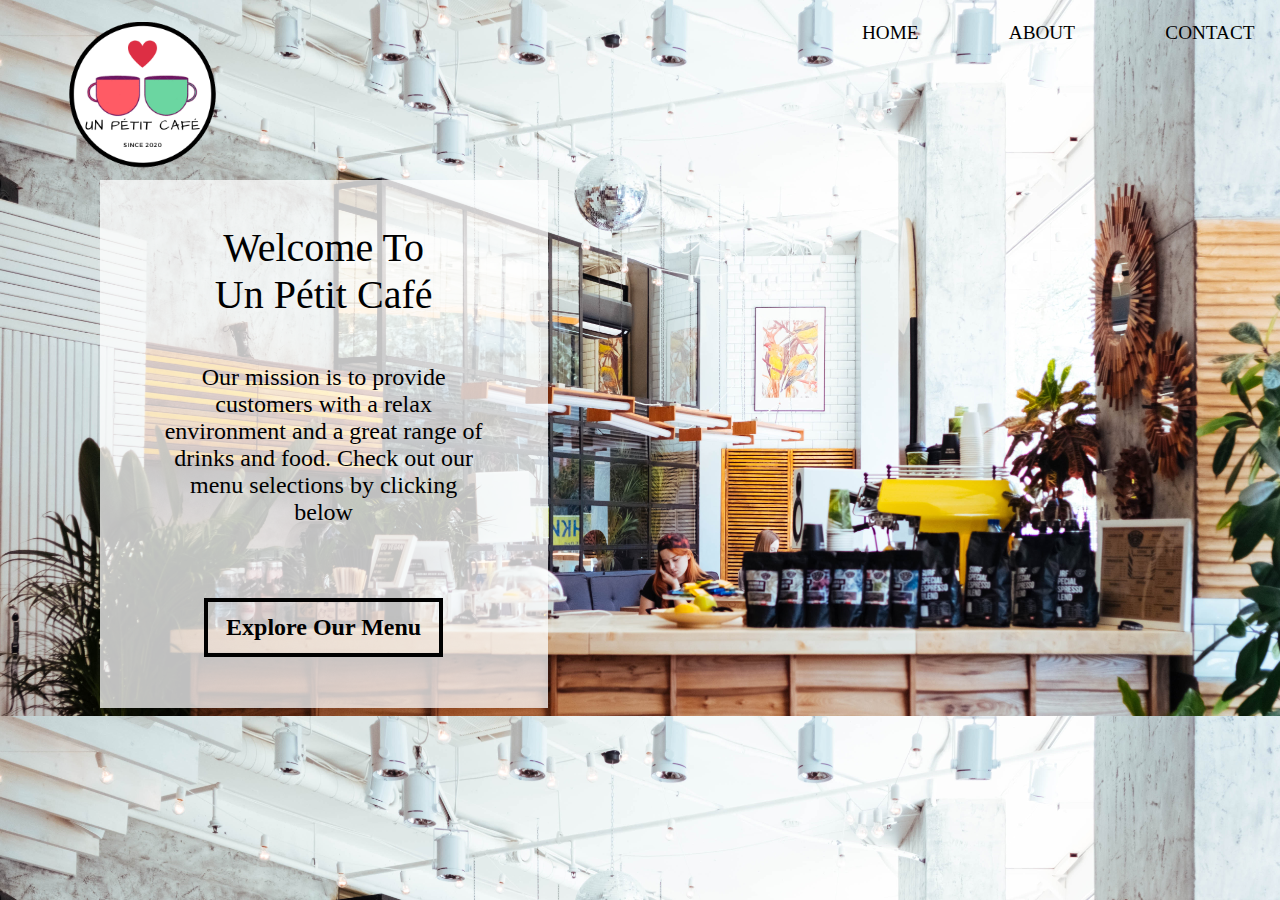
<file: index.html>
<!DOCTYPE html>
<html lang="en">
<head>
    <meta charset="UTF-8">
    <meta name="viewport" content="width=device-width, initial-scale=1.0">
    <title>UnPetitCafe</title>
    <link href="css/style.css" rel = "stylesheet">
</head>

<body>
    <header>
        <img src = "img/mainlogo.png" alt="cup logo" class = "logo">

        <nav class="nav-links">
            <ul>
                <li> <a href = "index.html" class="current">Home</a></li>
                <li> <a href = "about.html">About</a></li>
                <li> <a href = "contact.html">Contact</a></li>
            </ul>

        </nav>
    </header> 
    
    

    <section class = "home-intro">
        <div class = "home-intro-textbox">
            <p class = "title">Welcome To <br>Un P&eacute;tit Caf&eacute;</p>
            <br>
            <p class = "description">
                Our mission is to provide customers with a relax environment and a great range of drinks and food.
                Check out our menu selections by clicking below
            </p>
            <div class="wrapper">
                <a href="menu.html" class= "button menu-button">Explore Our Menu</a>
            </div>
        </div>
    </section>

</body>


</html>
</file>
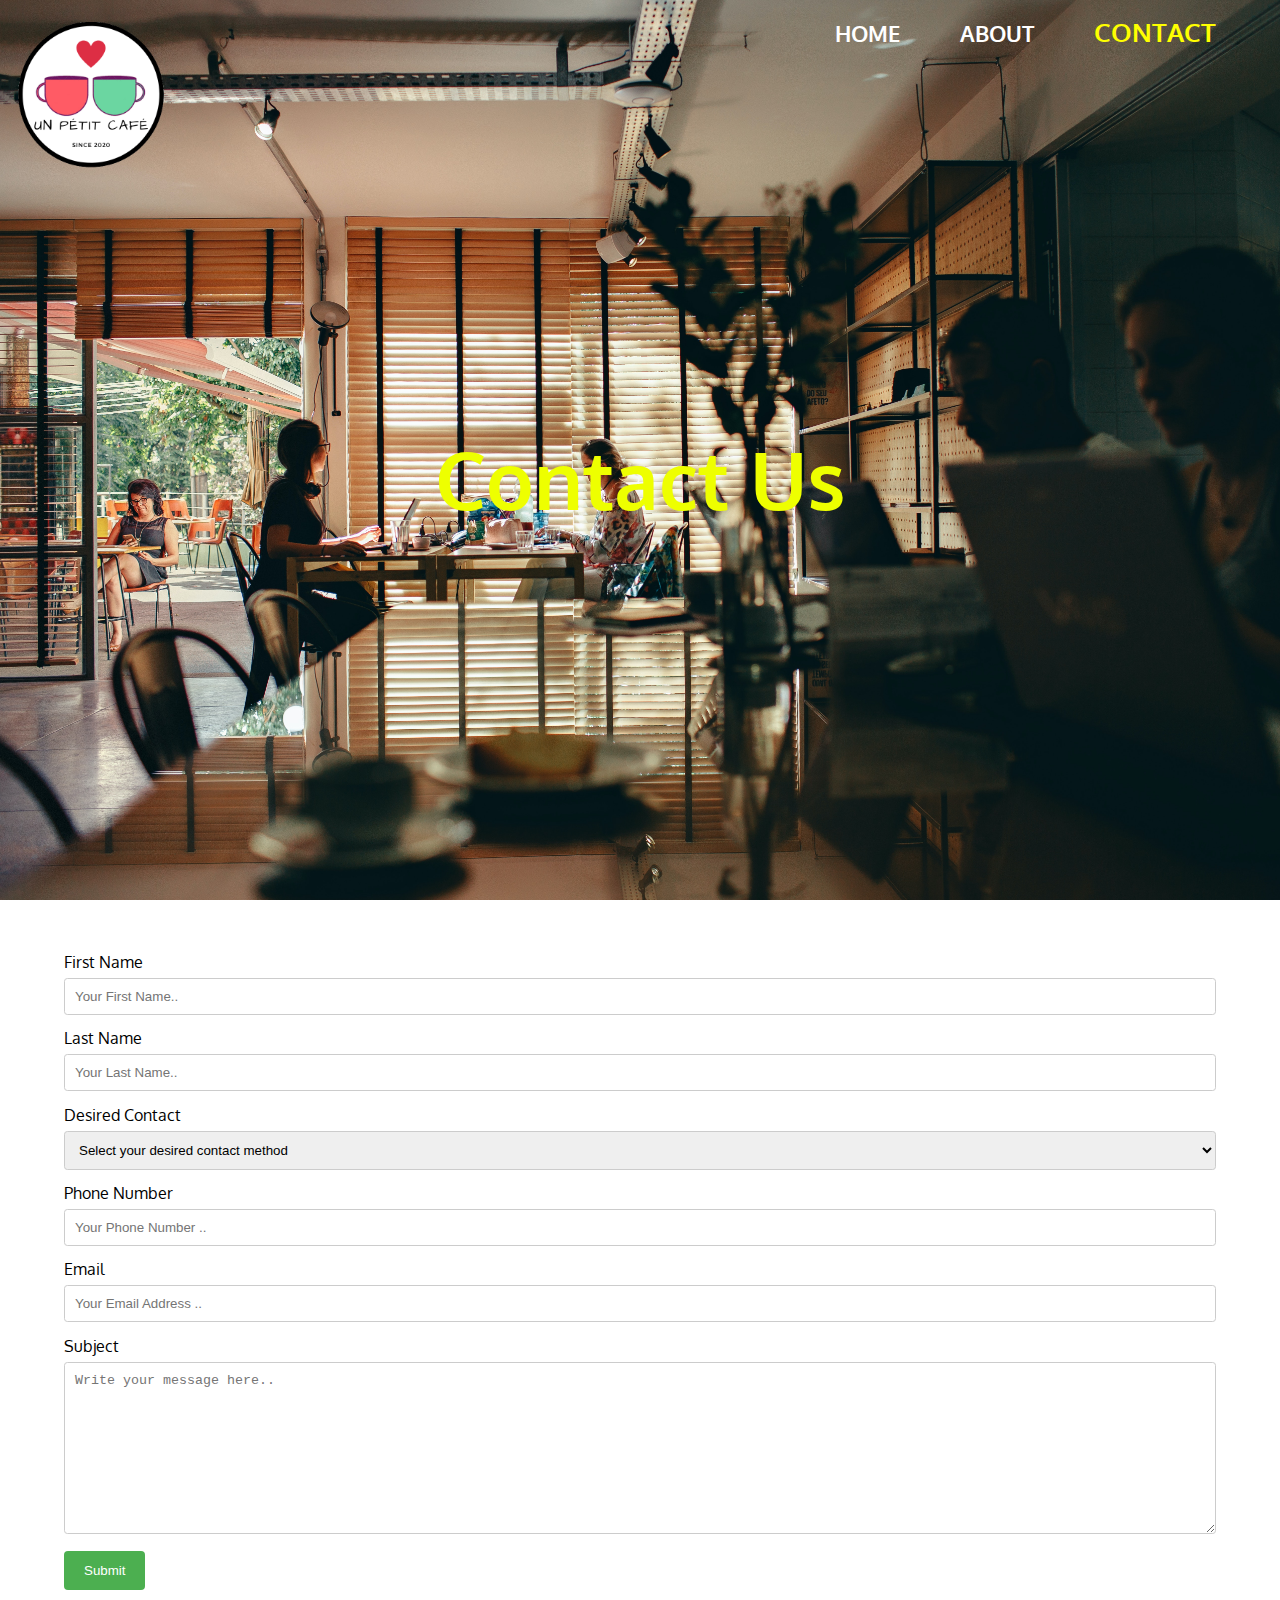
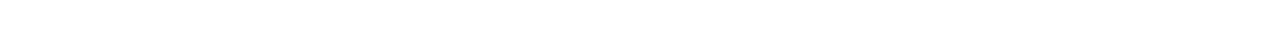
<file: contact.html>
<!DOCTYPE html>
<html lang="en">
<head>
    <meta charset="UTF-8">
    <meta name="viewport" content="width=device-width, initial-scale=1.0">
    <title>Contact-UnPetitCafe</title>
    <link rel="stylesheet" href="css/contact-style.css">
    <link href="https://fonts.googleapis.com/css2?family=Oxygen:wght@700&display=swap" rel="stylesheet">
</head>
<body>
    <header>
        <img src = "img/mainlogo.png" alt="cup logo" class = "logo">

        <nav class="nav-links">
            <ul>
                <li> <a href = "index.html">Home</a></li>
                <li> <a href = "about.html" >About</a></li>
                <li> <a href = "contact.html" class="current">Contact</a></li>
            </ul>
        </nav>
    </header> 

    <section class="home-hero">
        <div class="container">
            <h1 class="title">Contact Us</h1>
         </div>
    </section>


    <div class="questionarie">
        <form action="action_page.php">
            <label for="fname">First Name</label>
            <input type="text" id="fname" name="firstname" placeholder="Your First Name..">

            <label for="lanme">Last Name</label>
            <input type="text" id="lname" name="lastname" placeholder="Your Last Name..">
            
            <label for="waytocontact">Desired Contact</label>
            <select name="response" id="response">
                <option value="question">Select your desired contact method</option>
                <option value="email">Email</option>
                <option value="cell">Cell Phone</option>
                <option value="home">Home Phone</option>
            </select>

            <label for="cell">Phone Number</label>
            <input type="text" id="cellphonenumber" name="cellphonenumber" placeholder="Your Phone Number ..">

            <label for="Email">Email</label>
            <input type="text" id="email" name="email" placeholder="Your Email Address ..">

            <label for="subject">Subject</label>
            <textarea name="subject" id="subject" placeholder="Write your message here.." cols="30" rows="10"></textarea>

            <input type="submit" value="Submit">


        </form>
    </div>
</body>
</html>
</file>
<file: css/style.css>
body{
    background-image: url(../img/shop-front.jpg);
    background-size: cover;
    
  
}

.center{
    display: block;
    margin-left: auto;
    margin-right: auto;
    width: 50%;
}
/* BUTTON
**************************************************/
.button{
    display:inline-block;
    font-size:1.15em;
    text-decoration:none;
    border-width:0.18em;
    border-style:solid;
    padding: .5em .75em; /* or 5% 5%*/
    font-size:1.5rem;
    font-weight: bold;
    /* position:absolute; */
    border-color: black;
    color:black;
}
.button:hover{
    color: white;
    border-color:white;
    text-decoration-color:#8fffdb;

}

/* HEADER 
**************************************************/
header {
    position:absolute;
    width:95%;
    height:13em;
    margin:0 auto;
    top: 0px;
    bottom:0px;
    left: 2em;

}
.logo{
    margin-left:1.2em;
    float:left;
    width: 15%;
}
nav {
    float:right;
}
.nav-links a {
    text-decoration: none;
    text-transform:uppercase;
    color:black;
    font-weight:lighter;
}
nav ul{
    list-style: none;
    margin-top: 1em;
    padding:0;
    white-space: nowrap;
    margin-right:-1em;
}
nav li{
    display:inline-block;
    padding: .3em .5em;

    margin-left: 3.5em;
    font-size: 1.2em;
    font-weight:light;
    
    
}

.nav-links ul li .current{
    font-weight:lighter;
}
.nav-links ul li::after{
    content: '';
    width: 0;
    height: 4px;
    background: #8fffdb;
    display: block;
    margin: auto;
    transition: .5s;
}
.nav-links ul li:hover::after{
    width: 100%;
}


/* HOME-INTRO
*************************************************/

.title{
    font-size:2.5rem;
}
.home-intro{
    width: 95%;
    margin: 0 auto;
}
.home-intro-textbox {
    background:rgba(255, 255, 255,.75);
    padding:4em;
    margin-top: 15%;
    margin-left: 5%;
    width:20em;
    height:25em;
    margin-left:5%;
    position: relative;    
}
.home-intro-textbox p{
 margin-top:-.5em;;
 text-align:center;
 font-weight:lighter;
 font-size:2.5em;
}


.menu{
    background-image: url(../img/food.jpg);
    background-size: cover;
    background-position:center;
    height:100vh;
    padding:0;
}
.menu-button{
    /* position: absolute; */
    /* display: block; */
    /* bottom: 1.5em; */
    white-space: nowrap;
    margin-top: 2em;
}
.home-intro-textbox .description{
    font-size: 1.5em;
    text-align: center;
}
.wrapper {
    text-align: center;
    margin: 0 auto;
}


/* Media Queries
***************************************************/

@media (max-width: 680px){
    html{
        font-size: .8em;
    }
}

@media (max-width: 550px){
    html{
        font-size:.5em;
    }
    .home-intro-textbox {
        width: 70%;
        height:25em;
    }
}

@media (max-width: 340px){
    html{
        font-size:.4em;
    }
    .home-intro-textbox {
        width: 70%;
        height:25em;
    }
}

@media (min-width: 1355px){
    html{
        font-size: 1em;
    }
    .home-intro-textbox {
        width:20em;
        height:25em;
    }
}
</file>
<file: css/contact-style.css>
body{
    margin: 0;
    font-family: 'Oxygen', sans-serif;
}


.center{
    display: block;
    margin-left: auto;
    margin-right: auto;
    width: 50%;
}
.container{
    width: 95%; /* a width suitable to the webpage size, does not exceed it otherwise it will wrap around.*/
    max-width: 75em; /* adjust the size of our container */
    margin: 0 auto; /* stops the text from touching the side of the screen */
    /* background:rgba(192, 107, 107, 0.75); */
}
.questionarie{
    width: 90%;
    height: auto;
    margin: 2em auto;
    background:rgba(255, 255, 255,.75);
    border-radius: 5px;
    padding: 20px;
}
.home-hero{
    background-image: url(../img/aboutbackground.jpg);
    /* Sizing */
    width: 100vw;
    height: 100vh;
    
    /* Flexbox stuff */
    /* basically helps us center everything inside home-hero */
    display: flex;
    justify-content: center;
    align-items: center;
    
    /* Text styles */
    text-align: center;
    
    /* Background styles */
    background-size: cover;
    background-position: center center;
    background-repeat: no-repeat;
    background-attachment: fixed;
}
.title {
    font-size: 5em;
    margin-bottom: 1.5rem; /* creates the space between the title and button beneath it */
    font-weight: 900;
    margin-top: 1em;
    color: rgb(238, 255, 0);
}
/* HEADER
************************************************************/
header{
    position: absolute;
    width: 95%;
    margin: 0 auto;
}
.logo{
    width: 15%;
}
nav{
    float: right;
}
.nav-links ul{
    list-style: none;
    white-space: nowrap;
}
.nav-links a{
    text-decoration: none;
    font-size: 1.4em;
    text-transform: uppercase;
    color: #ffffff;
    font-weight: bold;
}
.nav-links li{
    display: inline-block;
    margin-left: 3.5em;
}
.nav-links .current{
    font-size: 1.6em;
    color: yellow;
}
.nav-links ul li::after{
    content: '';
    width: 0;
    height: 5px;
    background: yellow;
    display: block;
    margin: auto;
    transition: .5s;
}
.nav-links ul li:hover::after{
    width: 100%;
}


/* CONTACT FILL OUT
***********************************************/

input[type=text], select, textarea{
    width: 100%;
    padding: .75em;
    border: 1px solid #ccc;
    border-radius: .25em;
    box-sizing: border-box;
    margin-top:6px;
    margin-bottom: 1em;
    resize: vertical;
}

input[type=submit]{
    background-color: #4caf50;
    color: white;
    padding: 12px 20px;
    border: none;
    border-radius: 4px;
    cursor: pointer;
}

input[type=submit]:hover{
    background-color: #45a049;
}
</file>
